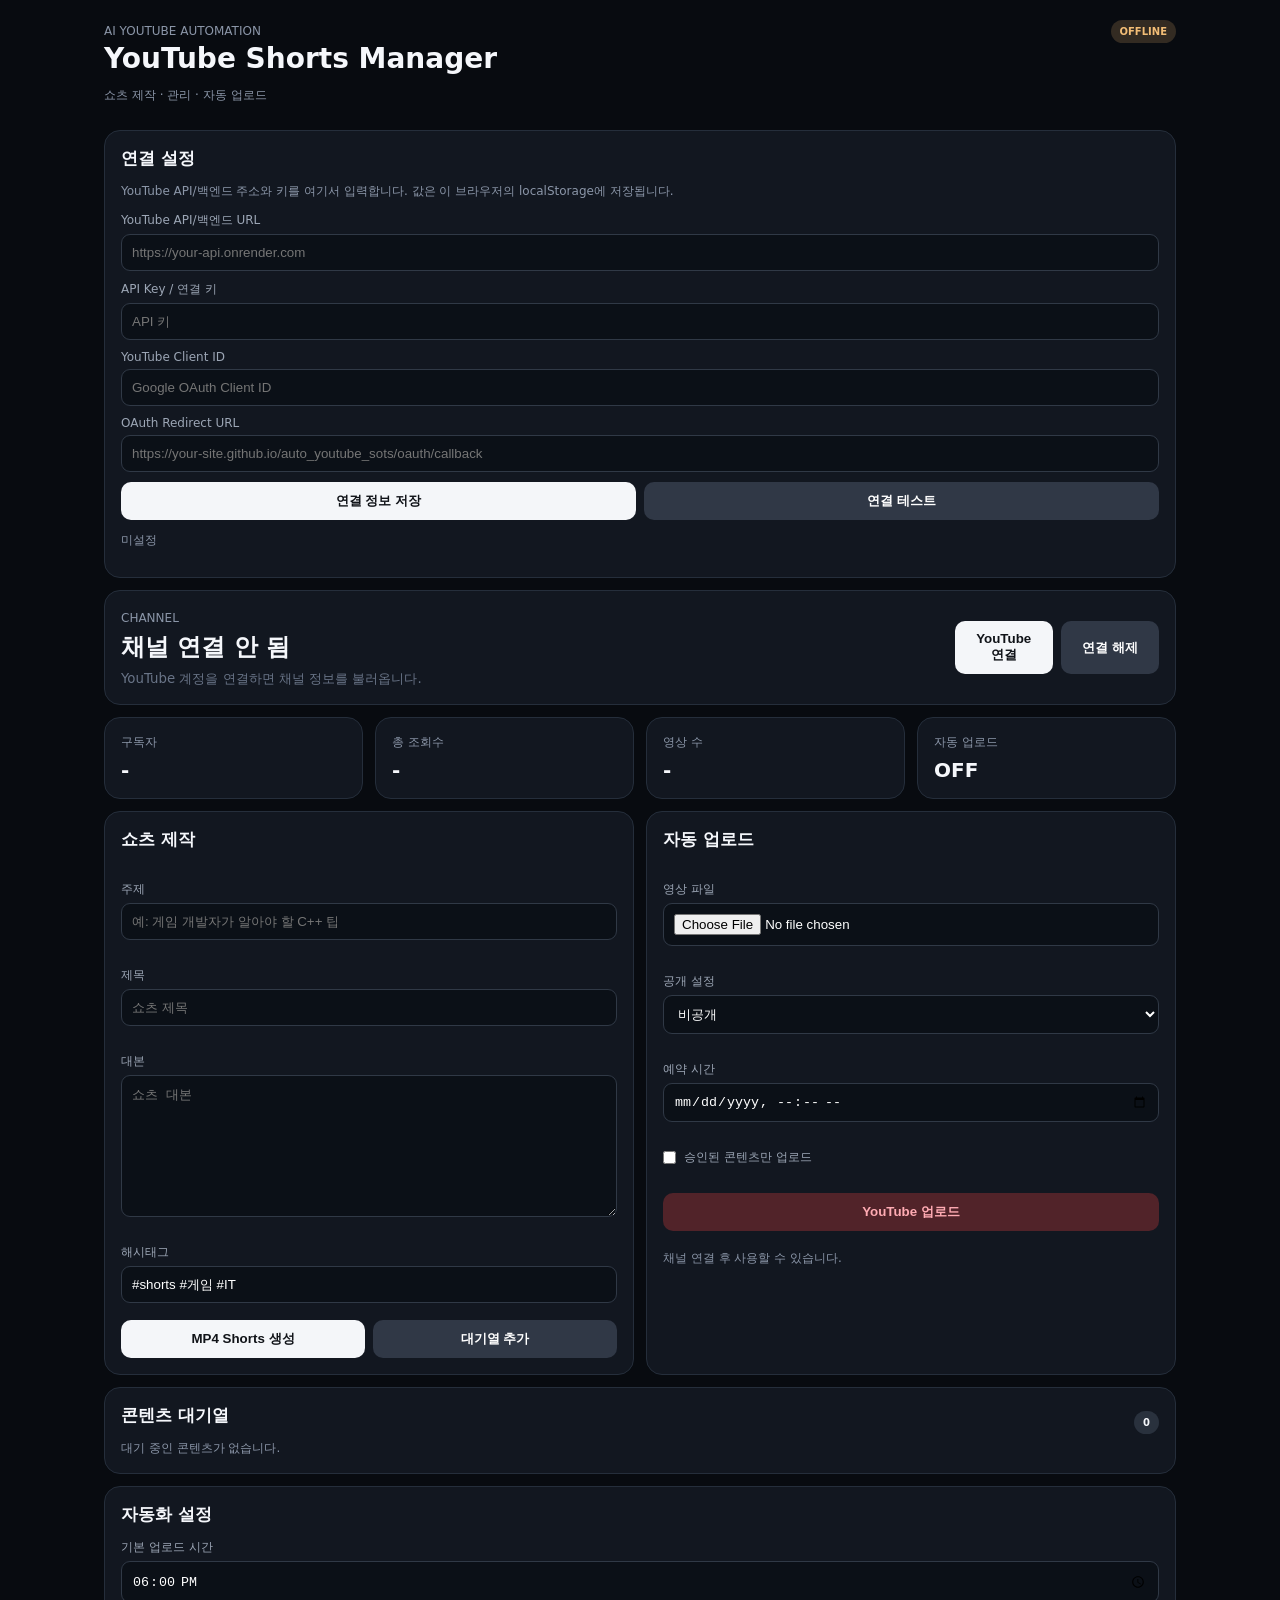
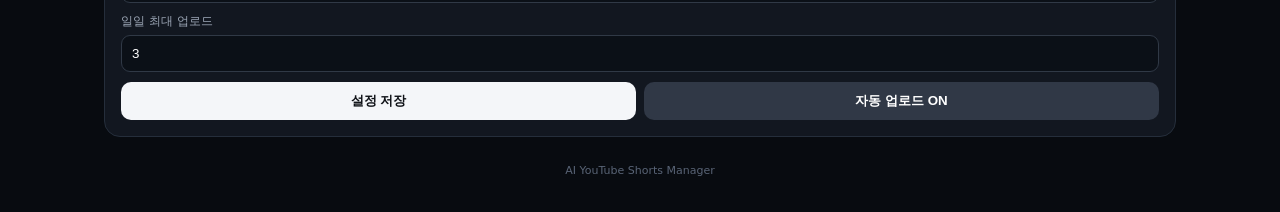
<file: frontend/index.html>
<!doctype html><html lang="ko"><head><meta charset="UTF-8"><meta name="viewport" content="width=device-width,initial-scale=1"><meta name="theme-color" content="#080b10"><title>AI YouTube Shorts</title><link rel="stylesheet" href="./style.css"></head><body><main class="app"><header><div><span class="eyebrow">AI YOUTUBE AUTOMATION</span><h1>YouTube Shorts Manager</h1><p class="muted">쇼츠 제작 · 관리 · 자동 업로드</p></div><span id="status" class="badge stopped">OFFLINE</span></header><section class="card connection"><h2>연결 설정</h2><p class="muted">YouTube API/백엔드 주소와 키를 여기서 입력합니다. 값은 이 브라우저의 localStorage에 저장됩니다.</p><label>YouTube API/백엔드 URL<input id="apiUrl" placeholder="https://your-api.onrender.com"></label><label>API Key / 연결 키<input id="apiKey" type="password" placeholder="API 키"></label><label>YouTube Client ID<input id="clientId" placeholder="Google OAuth Client ID"></label><label>OAuth Redirect URL<input id="redirectUrl" placeholder="https://your-site.github.io/auto_youtube_sots/oauth/callback"></label><div class="actions"><button id="saveConnection">연결 정보 저장</button><button id="testConnection" class="secondary">연결 테스트</button></div><p id="connectionStatus" class="muted">미설정</p></section><section class="card hero"><div><span class="muted">CHANNEL</span><strong id="channelName">채널 연결 안 됨</strong><small id="channelText">YouTube 계정을 연결하면 채널 정보를 불러옵니다.</small></div><div class="actions"><button id="connect">YouTube 연결</button><button id="disconnect" class="secondary">연결 해제</button></div></section><section class="grid"><article class="card"><span>구독자</span><strong id="subs">-</strong></article><article class="card"><span>총 조회수</span><strong id="views">-</strong></article><article class="card"><span>영상 수</span><strong id="videos">-</strong></article><article class="card"><span>자동 업로드</span><strong id="autoState">OFF</strong></article></section><section class="grid two"><article class="card"><h2>쇼츠 제작</h2><label>주제<input id="topic" placeholder="예: 게임 개발자가 알아야 할 C++ 팁"></label><label>제목<input id="title" placeholder="쇼츠 제목"></label><label>대본<textarea id="script" rows="8" placeholder="쇼츠 대본"></textarea></label><label>해시태그<input id="hashtags" value="#shorts #게임 #IT"></label><div class="actions"><button id="generate">MP4 Shorts 생성</button><button id="draft" class="secondary">대기열 추가</button></div></article><article class="card"><h2>자동 업로드</h2><label>영상 파일<input id="video" type="file" accept="video/*"></label><label>공개 설정<select id="privacy"><option value="private">비공개</option><option value="unlisted">일부 공개</option><option value="public">공개</option></select></label><label>예약 시간<input id="schedule" type="datetime-local"></label><label class="check"><input id="approval" type="checkbox"> 승인된 콘텐츠만 업로드</label><button id="upload" class="danger">YouTube 업로드</button><p id="uploadStatus" class="muted">채널 연결 후 사용할 수 있습니다.</p></article></section><section class="card"><div class="section-head"><h2>콘텐츠 대기열</h2><span id="queueCount" class="badge">0</span></div><div id="queue" class="trades"></div></section><section class="card"><h2>자동화 설정</h2><label>기본 업로드 시간<input id="autoTime" type="time" value="18:00"></label><label>일일 최대 업로드<input id="dailyLimit" type="number" value="3" min="1" max="20"></label><div class="actions"><button id="save">설정 저장</button><button id="toggle" class="secondary">자동 업로드 ON</button></div></section><footer>AI YouTube Shorts Manager</footer></main><script src="./app.js"></script></body></html>
</file>
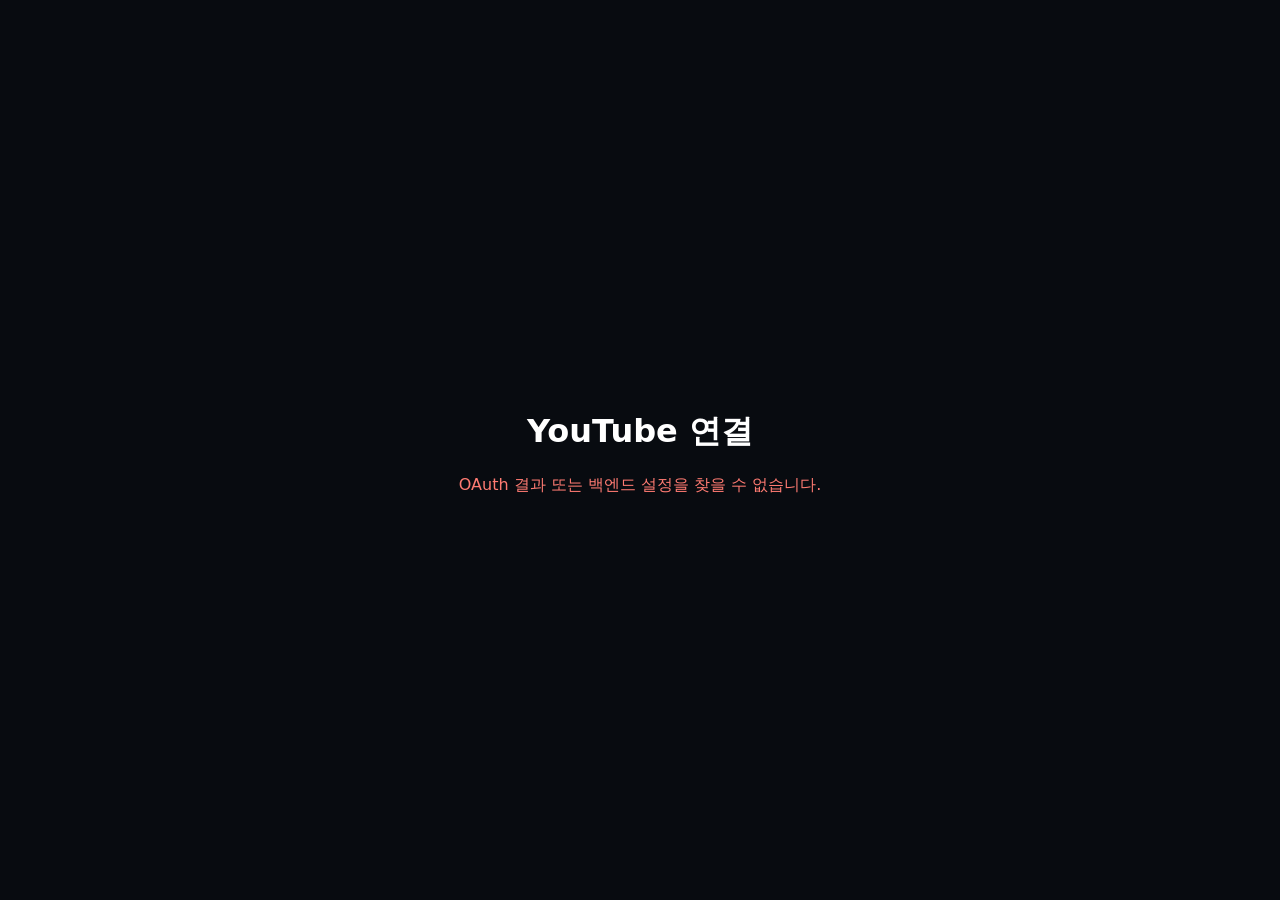
<file: frontend/oauth/callback.html>
<!doctype html>
<html lang="ko">
<head><meta charset="utf-8"><meta name="viewport" content="width=device-width,initial-scale=1"><title>YouTube OAuth</title>
<style>body{font-family:system-ui,sans-serif;background:#080b10;color:#fff;display:grid;place-items:center;min-height:100vh;margin:0}main{max-width:520px;padding:32px;text-align:center}.ok{color:#7ee787}.error{color:#ff7b72}</style>
</head>
<body><main><h1>YouTube 연결</h1><p id="message">Google 인증 결과를 확인하는 중...</p></main>
<script>
(async()=>{
 const m=document.getElementById("message"),p=new URLSearchParams(location.search),code=p.get("code"),state=p.get("state"),error=p.get("error");
 const api=(localStorage.getItem("YT_API_URL")||"").replace(/\/$/,""),key=localStorage.getItem("YT_API_KEY")||"";
 if(error){m.className="error";m.textContent="Google 인증 실패: "+error;return}
 if(!code||!state||!api){m.className="error";m.textContent="OAuth 결과 또는 백엔드 설정을 찾을 수 없습니다.";return}
 try{
  const r=await fetch(api+"/api/youtube/callback",{method:"POST",headers:{"Content-Type":"application/json",...(key?{"X-API-Key":key}:{})},body:JSON.stringify({code,state})});
  const d=await r.json().catch(()=>({}));
  if(!r.ok||!d.ok)throw new Error(d.detail||d.message||"OAuth 연결 실패");
  m.className="ok";m.textContent="YouTube 연결 완료. 관리자 화면으로 돌아갑니다.";
  setTimeout(()=>location.href="../index.html?youtube_connected=1",1000);
 }catch(e){m.className="error";m.textContent="연결 실패: "+(e.message||"알 수 없는 오류")}
})();
</script></body></html>
</file>
<file: frontend/style.css>
:root{font-family:system-ui,-apple-system,BlinkMacSystemFont,"Segoe UI",sans-serif;color:#f5f7fb;background:#080b10}*{box-sizing:border-box}body{margin:0}.app{max-width:1100px;margin:auto;padding:20px 14px}.eyebrow,.muted,article span{color:#8b96a8;font-size:12px}header{display:flex;justify-content:space-between;align-items:flex-start;margin-bottom:14px}h1{margin:3px 0;font-size:28px}h2{margin:0 0 13px;font-size:17px}.card{background:#121720;border:1px solid #252e3b;border-radius:16px;padding:16px;margin-bottom:12px}.hero{display:flex;justify-content:space-between;align-items:center}.hero strong{display:block;font-size:24px;margin:5px 0}.hero small{color:#697487}.grid{display:grid;grid-template-columns:repeat(4,1fr);gap:12px}.grid.two{grid-template-columns:1fr 1fr}.grid article{display:flex;flex-direction:column;gap:7px}.grid>.card strong{font-size:20px}.badge{display:inline-block;padding:6px 9px;border-radius:999px;background:#29313d;font-size:10px;font-weight:800}.running{background:#173b2a;color:#78efaa}.stopped{background:#332b22;color:#f2bd76}.message.error{color:#ff8f9b}.message.success{color:#78efaa}.actions{display:flex;gap:8px;flex-wrap:wrap}.actions button{flex:1}button{border:0;border-radius:10px;padding:10px 14px;font-weight:800;cursor:pointer;background:#f4f6f9;color:#101318}button.secondary{background:#303846;color:#fff}button.danger{background:#512329;color:#ffabb3;margin-top:10px}label{display:block;color:#9ca6b5;font-size:12px;margin:10px 0}input,textarea,select{display:block;width:100%;margin-top:5px;padding:10px;border:1px solid #303946;border-radius:9px;background:#0b1017;color:#fff}textarea{resize:vertical}.check{display:flex;align-items:center;gap:8px}.check input{width:auto;margin:0}.trades{display:grid;gap:7px}.trade{display:flex;justify-content:space-between;padding:10px;border-bottom:1px solid #242c36;font-size:12px}.section-head{display:flex;justify-content:space-between;align-items:center}footer{text-align:center;color:#596476;font-size:11px;padding:15px}@media(max-width:760px){.grid{grid-template-columns:1fr 1fr}}@media(max-width:500px){.grid,.grid.two{grid-template-columns:1fr}.app{padding:14px 10px}.hero{align-items:stretch;flex-direction:column}.hero .actions{margin-top:8px}h1{font-size:23px}}

.generated-result{margin-top:14px;display:grid;gap:10px;padding:12px;border:1px solid #26324d;border-radius:14px;background:#0b1020}
.generated-result video{width:100%;max-height:520px;aspect-ratio:9/16;background:#05070c;border-radius:10px}
.button-link{display:inline-block;text-align:center;padding:10px 14px;border-radius:10px;background:#18233d;color:#fff;text-decoration:none}
button:disabled{opacity:.55;cursor:wait}
</file>
